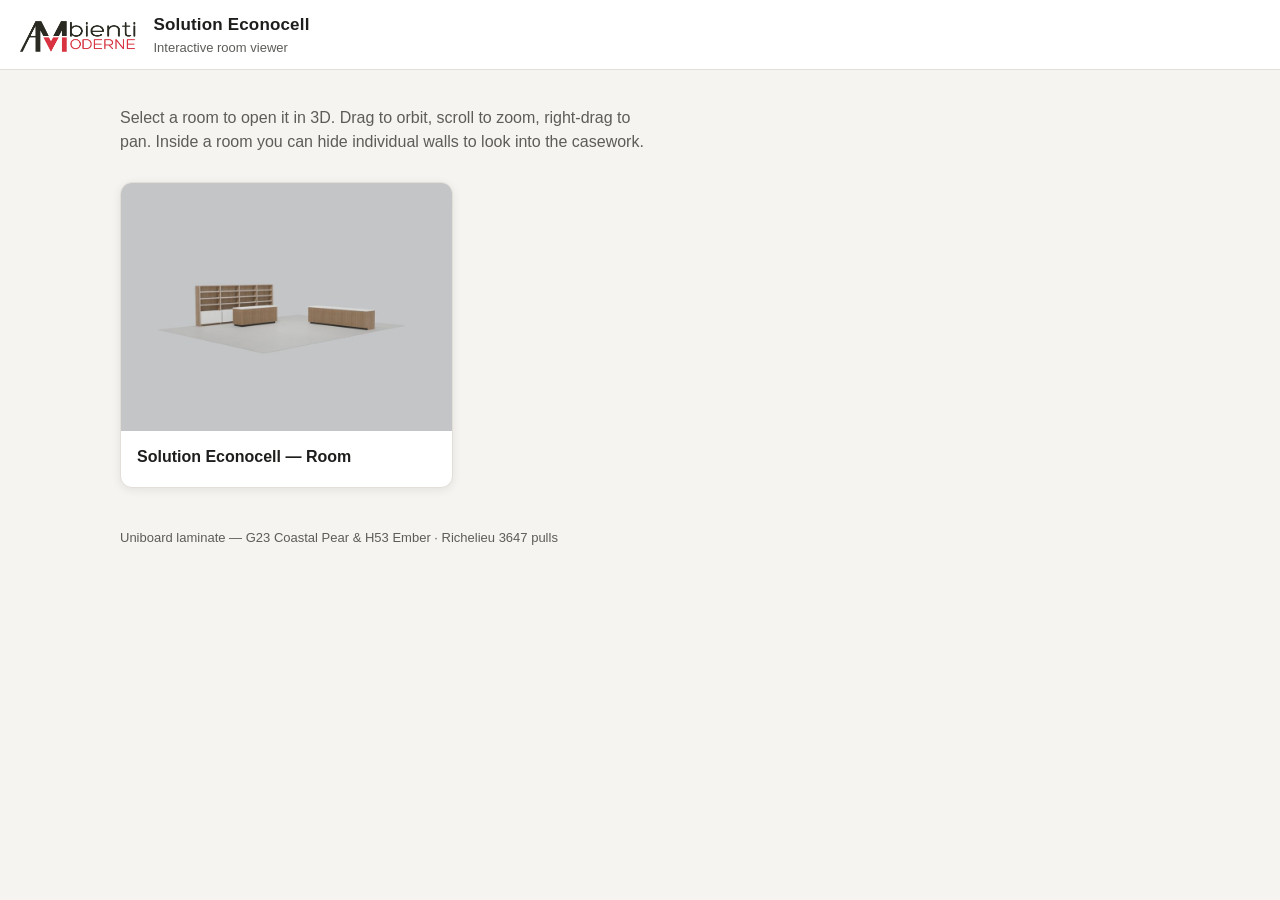
<file: web/index.html>
<!DOCTYPE html>
<html lang="en">
<head>
<meta charset="utf-8">
<meta name="viewport" content="width=device-width, initial-scale=1">
<title>Solution Econocell — Room Viewer</title>
<link rel="icon" href="assets/favicon.png" type="image/png">
<link rel="icon" href="assets/favicon.ico" sizes="any">
<link rel="apple-touch-icon" href="assets/apple-touch-icon.png">
<link rel="stylesheet" href="assets/site.css">
</head>
<body>

<header class="bar">
  <img class="logo" src="assets/logo.png" alt="Ambienti Moderne">
  <div>
    <h1>Solution Econocell</h1>
    <p class="sub">Interactive room viewer</p>
  </div>
</header>

<main class="wrap">
  <p class="lede">Select a room to open it in 3D. Drag to orbit, scroll to zoom, right-drag to pan.
     Inside a room you can hide individual walls to look into the casework.</p>
  <div class="grid" id="grid"></div>
  <p class="foot">Uniboard laminate — G23 Coastal Pear &amp; H53 Ember · Richelieu 3647 pulls</p>
</main>

<script src="assets/rooms.js"></script>
<script>
  document.getElementById("grid").innerHTML = window.ECP_ROOMS.map(r => `
    <a class="card" href="rooms/${r.key}.html">
      <div class="thumb">
        <span class="ph">◱</span>
        <img src="assets/thumbs/${r.key.replace(/\//g, "__")}.jpg" alt=""
             onerror="this.remove()" loading="lazy">
      </div>
      <div class="meta"><strong>${r.title}</strong></div>
    </a>`).join("");
</script>

</body>
</html>
</file>
<file: web/assets/site.css>
/* ECP Offices 2026 — shared styles for the room menu and the viewer pages. */
:root{
  --ink:#1e1e1c; --ink-soft:#5c5c58; --line:#e2ded8;
  --paper:#f6f4f1; --card:#fff; --accent:#d93b40;   /* Ambienti Moderne red */
  --radius:12px; --shadow:0 2px 10px rgba(0,0,0,.08);
}
*{box-sizing:border-box}
html,body{margin:0;height:100%}
body{
  font:16px/1.5 "Segoe UI",Roboto,Helvetica,Arial,sans-serif;
  color:var(--ink); background:var(--paper); -webkit-font-smoothing:antialiased;
}
a{color:inherit}

/* ---------- top bar (both pages) ---------- */
.bar{
  display:flex; align-items:center; gap:16px; padding:12px 20px;
  background:var(--card); border-bottom:1px solid var(--line); position:relative; z-index:5;
}
.bar .logo{height:34px; width:auto; flex:none}
.bar h1{font-size:17px; font-weight:600; margin:0; letter-spacing:.01em}
.bar .sub{font-size:13px; color:var(--ink-soft); margin:0}
.bar .spacer{flex:1}
.back{
  display:inline-flex; align-items:center; gap:6px; text-decoration:none; flex:none;
  padding:8px 14px; border:1px solid var(--line); border-radius:999px;
  font-size:14px; font-weight:600; background:var(--card); transition:.15s;
}
.back:hover{border-color:var(--accent); color:var(--accent)}

/* ---------- room menu ---------- */
.wrap{max-width:1080px; margin:0 auto; padding:36px 20px 60px}
.lede{color:var(--ink-soft); margin:0 0 28px; max-width:60ch}
.grid{display:grid; gap:20px; grid-template-columns:repeat(auto-fill,minmax(260px,1fr))}
.card{
  display:flex; flex-direction:column; text-decoration:none; overflow:hidden;
  background:var(--card); border:1px solid var(--line); border-radius:var(--radius);
  box-shadow:var(--shadow); transition:transform .15s, box-shadow .15s, border-color .15s;
}
.card:hover{transform:translateY(-3px); box-shadow:0 8px 22px rgba(0,0,0,.12); border-color:var(--accent)}
.card .thumb{
  aspect-ratio:4/3; background:linear-gradient(135deg,#efece7,#dcd6cd); position:relative;
  display:flex; align-items:center; justify-content:center;
}
.card .thumb img{width:100%; height:100%; object-fit:cover; display:block; position:relative; z-index:1}
.card .thumb .ph{position:absolute; inset:0; display:flex; align-items:center;
                 justify-content:center; font-size:34px; opacity:.3}  /* sits behind the render */
.card .meta{padding:14px 16px 16px}
.card .meta strong{display:block; font-size:16px; margin-bottom:2px}
.card .meta span{font-size:13px; color:var(--ink-soft)}
.foot{margin-top:40px; font-size:13px; color:var(--ink-soft)}

/* ---------- viewer ---------- */
.stage{position:relative; height:calc(100vh - 59px)}
model-viewer{
  width:100%; height:100%; background:#eeebe6; --poster-color:transparent;
  --progress-bar-color:var(--accent); --progress-mask:transparent;
}
.panel{
  position:absolute; top:16px; right:16px; width:216px; z-index:4;
  background:rgba(255,255,255,.94); backdrop-filter:blur(6px);
  border:1px solid var(--line); border-radius:var(--radius); box-shadow:var(--shadow);
  font-size:14px; overflow:hidden;
}
.panel h2{
  margin:0; padding:10px 14px; font-size:12px; font-weight:700; letter-spacing:.08em;
  text-transform:uppercase; color:var(--ink-soft); border-bottom:1px solid var(--line);
}
.panel .rows{padding:6px 6px 8px}
.row{display:flex; align-items:center; gap:9px; padding:6px 8px; border-radius:8px; cursor:pointer}
.row:hover{background:#f2efea}
.row input{accent-color:var(--accent); width:15px; height:15px; margin:0; cursor:pointer}
.row span{user-select:none}
.panel .actions{display:flex; gap:8px; padding:0 10px 10px}
/* scoped to .actions: a bare `.panel button` also matches .panel-head and, being more
   specific than the .panel-head class, silently overrode its padding. */
.panel .actions button{
  flex:1; padding:7px 0; font:inherit; font-size:13px; font-weight:600; cursor:pointer;
  background:var(--card); color:var(--ink); border:1px solid var(--line); border-radius:8px;
}
.panel .actions button:hover{border-color:var(--accent); color:var(--accent)}
.panel .slider{padding:4px 14px 12px}
.panel .slider label{display:flex; justify-content:space-between; font-size:12px; color:var(--ink-soft)}
.panel .slider input{width:100%; accent-color:var(--accent); margin:4px 0 0}
.empty{padding:10px 14px 14px; font-size:13px; color:var(--ink-soft)}
.hint{
  position:absolute; left:50%; bottom:16px; transform:translateX(-50%); z-index:4;
  background:rgba(30,30,28,.62); color:#fff; padding:6px 13px; border-radius:999px;
  font-size:12px; pointer-events:none; transition:opacity .5s;
}

/* collapsible header — the panel is a drawer on a phone, where it would otherwise
   cover the whole model; on desktop it just sits open. */
.panel-head{
  display:none; width:100%; align-items:center; justify-content:space-between; gap:10px;
  padding:13px 20px; border:0; border-bottom:1px solid var(--line); background:var(--card);
  font:inherit; font-size:13px; font-weight:700; letter-spacing:.04em; text-transform:uppercase;
  color:var(--ink-soft); cursor:pointer; border-radius:var(--radius) var(--radius) 0 0;
}
.panel.collapsed .panel-head{border-radius:var(--radius)}
.panel-head .chev{transition:transform .2s; font-size:15px; line-height:1}
.panel.collapsed .panel-head{border-bottom:0}
.panel.collapsed .panel-head .chev{transform:rotate(-90deg)}
.panel.collapsed .panel-body{display:none}

@media (max-width:820px), (max-height:520px){
  .stage{height:calc(100vh - 55px)}
  .bar{padding:9px 12px; gap:10px}
  .bar h1{font-size:15px}
  .bar .logo{height:26px}
  .panel-head{display:flex}
  .panel{
    top:auto; bottom:10px; right:10px; left:10px; width:auto;
    max-height:min(52vh, 380px); display:flex; flex-direction:column;
  }
  .panel-body{overflow-y:auto; -webkit-overflow-scrolling:touch}
  .panel.collapsed{max-height:none}
  .row{padding:9px 8px}            /* bigger tap targets */
  .row input{width:18px; height:18px}
  .panel .actions button{padding:9px 0}
  .hint{display:none}
}
@supports (height:100dvh){
  .stage{height:calc(100dvh - 59px)}
  @media (max-width:820px), (max-height:520px){ .stage{height:calc(100dvh - 55px)} }
}
</file>
